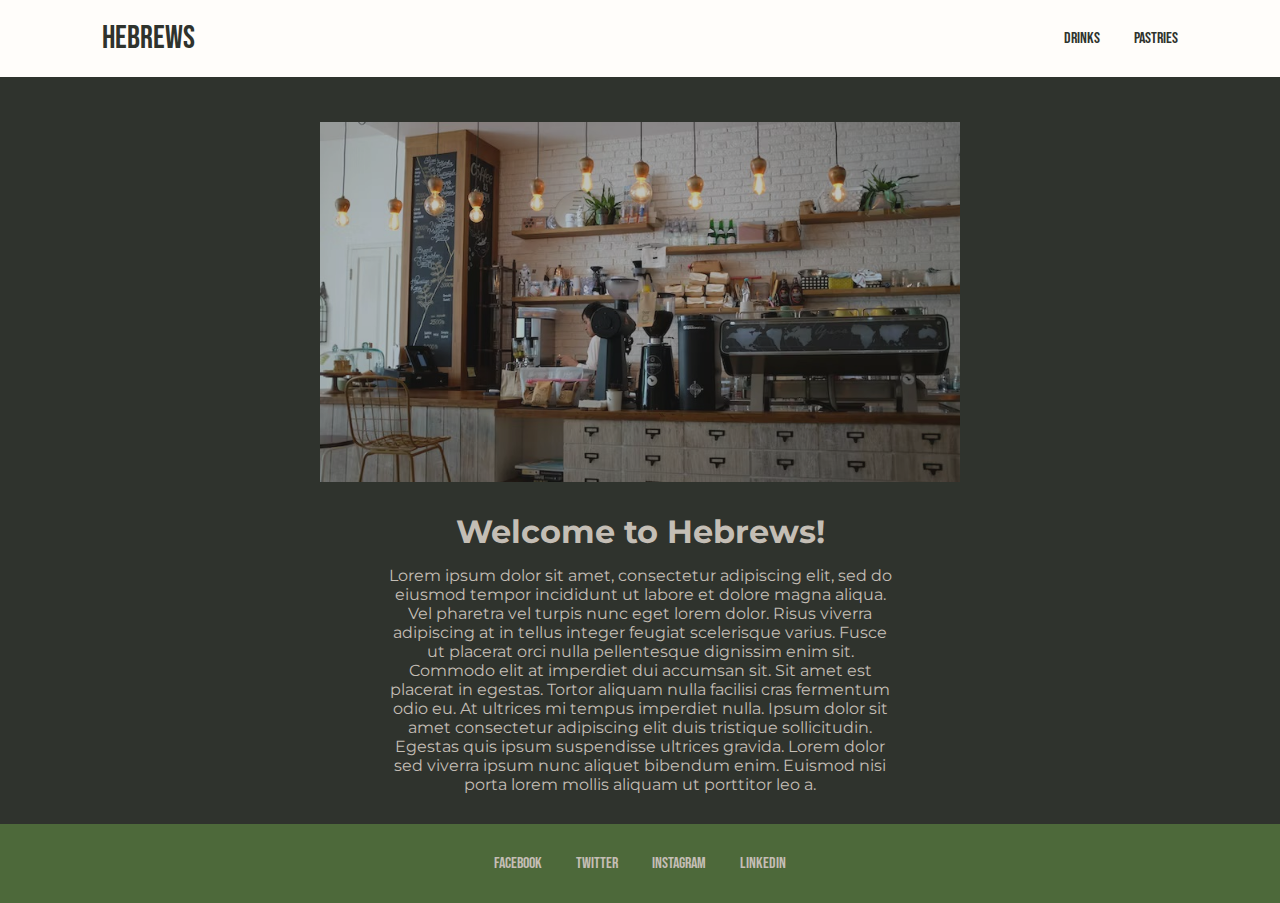
<file: index.html>
<!DOCTYPE html>
<html lang="en">
<head>
    <meta charset="UTF-8">
    <meta name="viewport" content="width=device-width, initial-scale=1.0">
    <title>Homepage</title>
    <link rel="stylesheet" href="styles.css">
</head>
<body>
    <header>
        <div id="name">
            <a href="index.html">Hebrews</a>
        </div>
        <nav id="main_nav">
            <ul id="nav_links">
                <li><a href="drinks.html">Drinks</a></li>
                <li><a href="pastries.html">Pastries</a></li>
            </ul>
        </nav>
    </header>
    <main>
        <img src="coffee_bar.jpeg" alt="A picture of a coffee bar" id="intro_photo">
        <div class="paragraph">
            <h1>Welcome to Hebrews!</h1>
            <p>Lorem ipsum dolor sit amet, consectetur adipiscing elit, sed do eiusmod tempor incididunt ut labore et dolore
            magna aliqua. Vel pharetra vel turpis nunc eget lorem dolor. Risus viverra adipiscing at in tellus integer
            feugiat scelerisque varius. Fusce ut placerat orci nulla pellentesque dignissim enim sit. Commodo elit at
            imperdiet dui accumsan sit. Sit amet est placerat in egestas. Tortor aliquam nulla facilisi cras fermentum
            odio eu. At ultrices mi tempus imperdiet nulla. Ipsum dolor sit amet consectetur adipiscing elit duis tristique
            sollicitudin. Egestas quis ipsum suspendisse ultrices gravida. Lorem dolor sed viverra ipsum nunc aliquet
            bibendum enim. Euismod nisi porta lorem mollis aliquam ut porttitor leo a.</p>
        </div>
    </main>
    <footer>
        <nav id="socials">
            <ul id="social_links">
                <li><a href="https://www.facebook.com/">Facebook</a></li>
                <li><a href="https://twitter.com/">Twitter</a></li>
                <li><a href="https://www.instagram.com/">Instagram</a></li>
                <li><a href="https://www.linkedin.com/">LinkedIn</a></li>
            </ul>
        </nav>
    </footer>
</body>
</html>
</file>
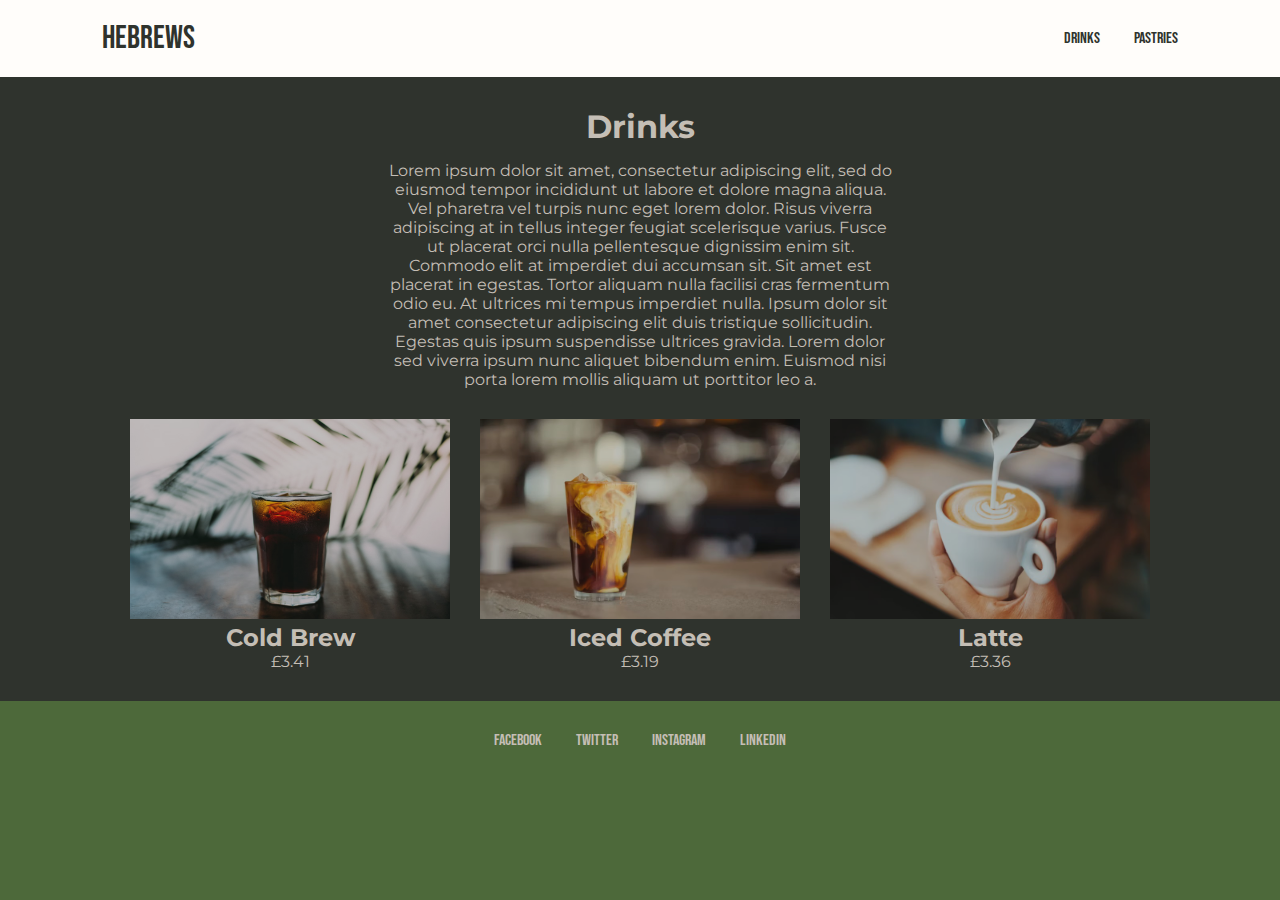
<file: drinks.html>
<!DOCTYPE html>
<html lang="en">
<head>
    <meta charset="UTF-8">
    <meta name="viewport" content="width=device-width, initial-scale=1.0">
    <title>Drinks</title>
    <link rel="stylesheet" href="styles.css">
</head>
<body>
    <header>
        <div id="name">
            <a href="index.html">Hebrews</a>
        </div>
        <nav id="main_nav">
            <ul id="nav_links">
                <li><a href="drinks.html">Drinks</a></li>
                <li><a href="pastries.html">Pastries</a></li>
            </ul>
        </nav>
    </header>
    <main>
        <div class="paragraph">
            <h1>Drinks</h1>
            <p>Lorem ipsum dolor sit amet, consectetur adipiscing elit, sed do eiusmod tempor incididunt ut labore et dolore
                magna aliqua. Vel pharetra vel turpis nunc eget lorem dolor. Risus viverra adipiscing at in tellus integer
                feugiat scelerisque varius. Fusce ut placerat orci nulla pellentesque dignissim enim sit. Commodo elit at
                imperdiet dui accumsan sit. Sit amet est placerat in egestas. Tortor aliquam nulla facilisi cras fermentum
                odio eu. At ultrices mi tempus imperdiet nulla. Ipsum dolor sit amet consectetur adipiscing elit duis tristique
                sollicitudin. Egestas quis ipsum suspendisse ultrices gravida. Lorem dolor sed viverra ipsum nunc aliquet
                bibendum enim. Euismod nisi porta lorem mollis aliquam ut porttitor leo a.</p>
        </div>
        <div id="menu">
            <div class="menu_item">
                <img src="cold_brew.jpeg" alt="A picture of a cold brew">
                <h1>Cold Brew</h1>
                <p>£3.41</p>
            </div>
            <div class="menu_item">
                <img src="iced_coffee.jpeg" alt="A picture of an iced coffee">
                <h2>Iced Coffee</h2>
                <p>£3.19</p>
            </div>
            <div class="menu_item">
                <img src="latte.jpeg" alt="A picture of a latte">
                <h3>Latte</h3>
                <p>£3.36</p>
            </div>
        </div>
    </main>
    <footer>
        <nav id="socials">
            <ul id="social_links">
                <li><a href="https://www.facebook.com/">Facebook</a></li>
                <li><a href="https://twitter.com/">Twitter</a></li>
                <li><a href="https://www.instagram.com/">Instagram</a></li>
                <li><a href="https://www.linkedin.com/">LinkedIn</a></li>
            </ul>
        </nav>
    </footer>
</body>
</html>
</file>
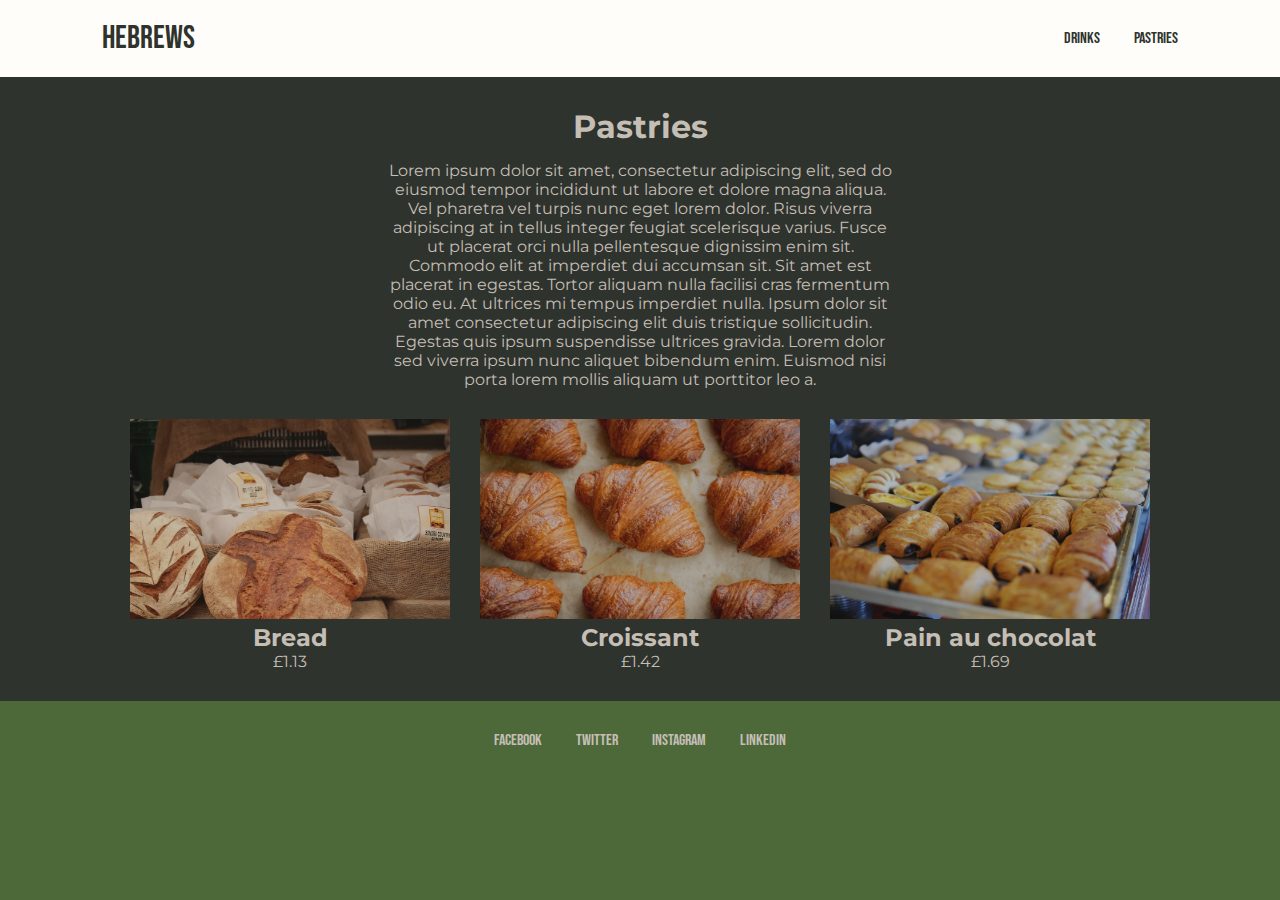
<file: pastries.html>
<!DOCTYPE html>
<html lang="en">
<head>
    <meta charset="UTF-8">
    <meta name="viewport" content="width=device-width, initial-scale=1.0">
    <title>Pastries</title>
    <link rel="stylesheet" href="styles.css">
</head>
<body>
    <header>
        <div id="name">
            <a href="index.html">Hebrews</a>
        </div>
        <nav id="main_nav">
            <ul id="nav_links">
                <li><a href="drinks.html">Drinks</a></li>
                <li><a href="pastries.html">Pastries</a></li>
            </ul>
        </nav>
    </header>
    <main>
        <div class="paragraph">
            <h1>Pastries</h1>
            <p>Lorem ipsum dolor sit amet, consectetur adipiscing elit, sed do eiusmod tempor incididunt ut labore et dolore
                magna aliqua. Vel pharetra vel turpis nunc eget lorem dolor. Risus viverra adipiscing at in tellus integer
                feugiat scelerisque varius. Fusce ut placerat orci nulla pellentesque dignissim enim sit. Commodo elit at
                imperdiet dui accumsan sit. Sit amet est placerat in egestas. Tortor aliquam nulla facilisi cras fermentum
                odio eu. At ultrices mi tempus imperdiet nulla. Ipsum dolor sit amet consectetur adipiscing elit duis tristique
                sollicitudin. Egestas quis ipsum suspendisse ultrices gravida. Lorem dolor sed viverra ipsum nunc aliquet
                bibendum enim. Euismod nisi porta lorem mollis aliquam ut porttitor leo a.</p>
        </div>
        <div id="menu">
            <div class="menu_item">
                <img src="bread.jpeg" alt="A picture of bread">
                <h1>Bread</h1>
                <p>£1.13</p>
            </div>
            <div class="menu_item">
                <img src="croissant.jpeg" alt="A picture of a croissant">
                <h2>Croissant</h2>
                <p>£1.42</p>
            </div>
            <div class="menu_item">
                <img src="pain_au_chocolat.jpeg" alt="A picture of a pain au chocolat">
                <h3>Pain au chocolat</h3>
                <p>£1.69</p>
            </div>
        </div>
    </main>
    <footer>
        <nav id="socials">
            <ul id="social_links">
                <li><a href="https://www.facebook.com/">Facebook</a></li>
                <li><a href="https://twitter.com/">Twitter</a></li>
                <li><a href="https://www.instagram.com/">Instagram</a></li>
                <li><a href="https://www.linkedin.com/">LinkedIn</a></li>
            </ul>
        </nav>
    </footer>
</body>
</html>
</file>
<file: styles.css>
@import url('https://fonts.googleapis.com/css2?family=Bebas+Neue&family=Montserrat&display=swap');

* {
    box-sizing: border-box;
    margin: 0;
    padding: 0;
}

body {
    background-color: #4D693A; 
}

footer {
    align-items: center;
    background-color: #4D693A;
    display: flex;
    justify-content: space-evenly;
    padding: 30px 10%;
}

header {
    align-items: center;
    background-color: #FFFDFA;
    display: flex;
    justify-content: flex-end;
    padding: 19px 8%;
    position: sticky;
    top: 0px;
    width: 100%;
    z-index: 1;
}

main {
    background-color: #2F332D;
    padding: 30px 0px;
}

.menu_item {
    display: inline-block;
    margin: 15px 15px 0px 15px;
}

.menu_item h1, .menu_item h2, .menu_item h3, .menu_item p {
    color: #C4BEB5;
    font-family: 'Montserrat', sans-serif;
    text-align: center; 
}

.menu_item h1, .menu_item h2, .menu_item h3 {
    font-size: 24px;
}

.menu_item img {
    height: 200px;
    opacity: 0.7;
    width: 320px;
}

.paragraph {
    display: block;
    margin: 0px auto;
    min-width: 248px;
    width: 40%;
}

.paragraph h1, .paragraph p {
    color: #C4BEB5;
    font-family: 'Montserrat', sans-serif;
    text-align: center; 
}

.paragraph p {
    padding-top: 15px;
}

#intro_photo {
    display: block;
    margin: 0px auto;
    min-width: 320px;
    opacity: 0.7;
    padding: 15px 0px 30px 0px;
    width: 50%;
}

#menu {
    align-items: center;
    display: flex;
    flex-wrap: wrap;
    justify-content: center;
    padding-top: 15px;
}

#name {
    font-size: 32px;
    margin-right: auto;
}

#name a {
    color: #2F332D;
    font-family: 'Bebas Neue', sans-serif;
    text-decoration: none;
    transition: all 0.3s ease 0s; 
}

#name a:hover {
    color: #4D693A;
    transition: all 0.3s ease 0s;  
}

#nav_links, #social_links {
    list-style: none;
}

#nav_links li {
    display: inline-block;
    padding-left: 30px;
}

#nav_links li a {
    color: #2F332D;
    font-family: 'Bebas Neue', sans-serif;
    text-decoration: none;
    transition: all 0.3s ease 0s;
}

#nav_links li a:hover {
    color: #4D693A;
    transition: all 0.3s ease 0s;
}

#social_links li {
    display: inline-block;
    padding: 0px 30px 0px 0px;
}

#social_links li:nth-child(4) {
    padding: 0px;
}

#social_links li a {
    color: #C4BEB5;
    font-family: 'Bebas Neue', sans-serif;
    text-decoration: none;
    transition: all 0.3s ease 0s;
}

#social_links li a:hover {
    color: #2F332D;
    transition: all 0.3s ease 0s;
}
</file>
